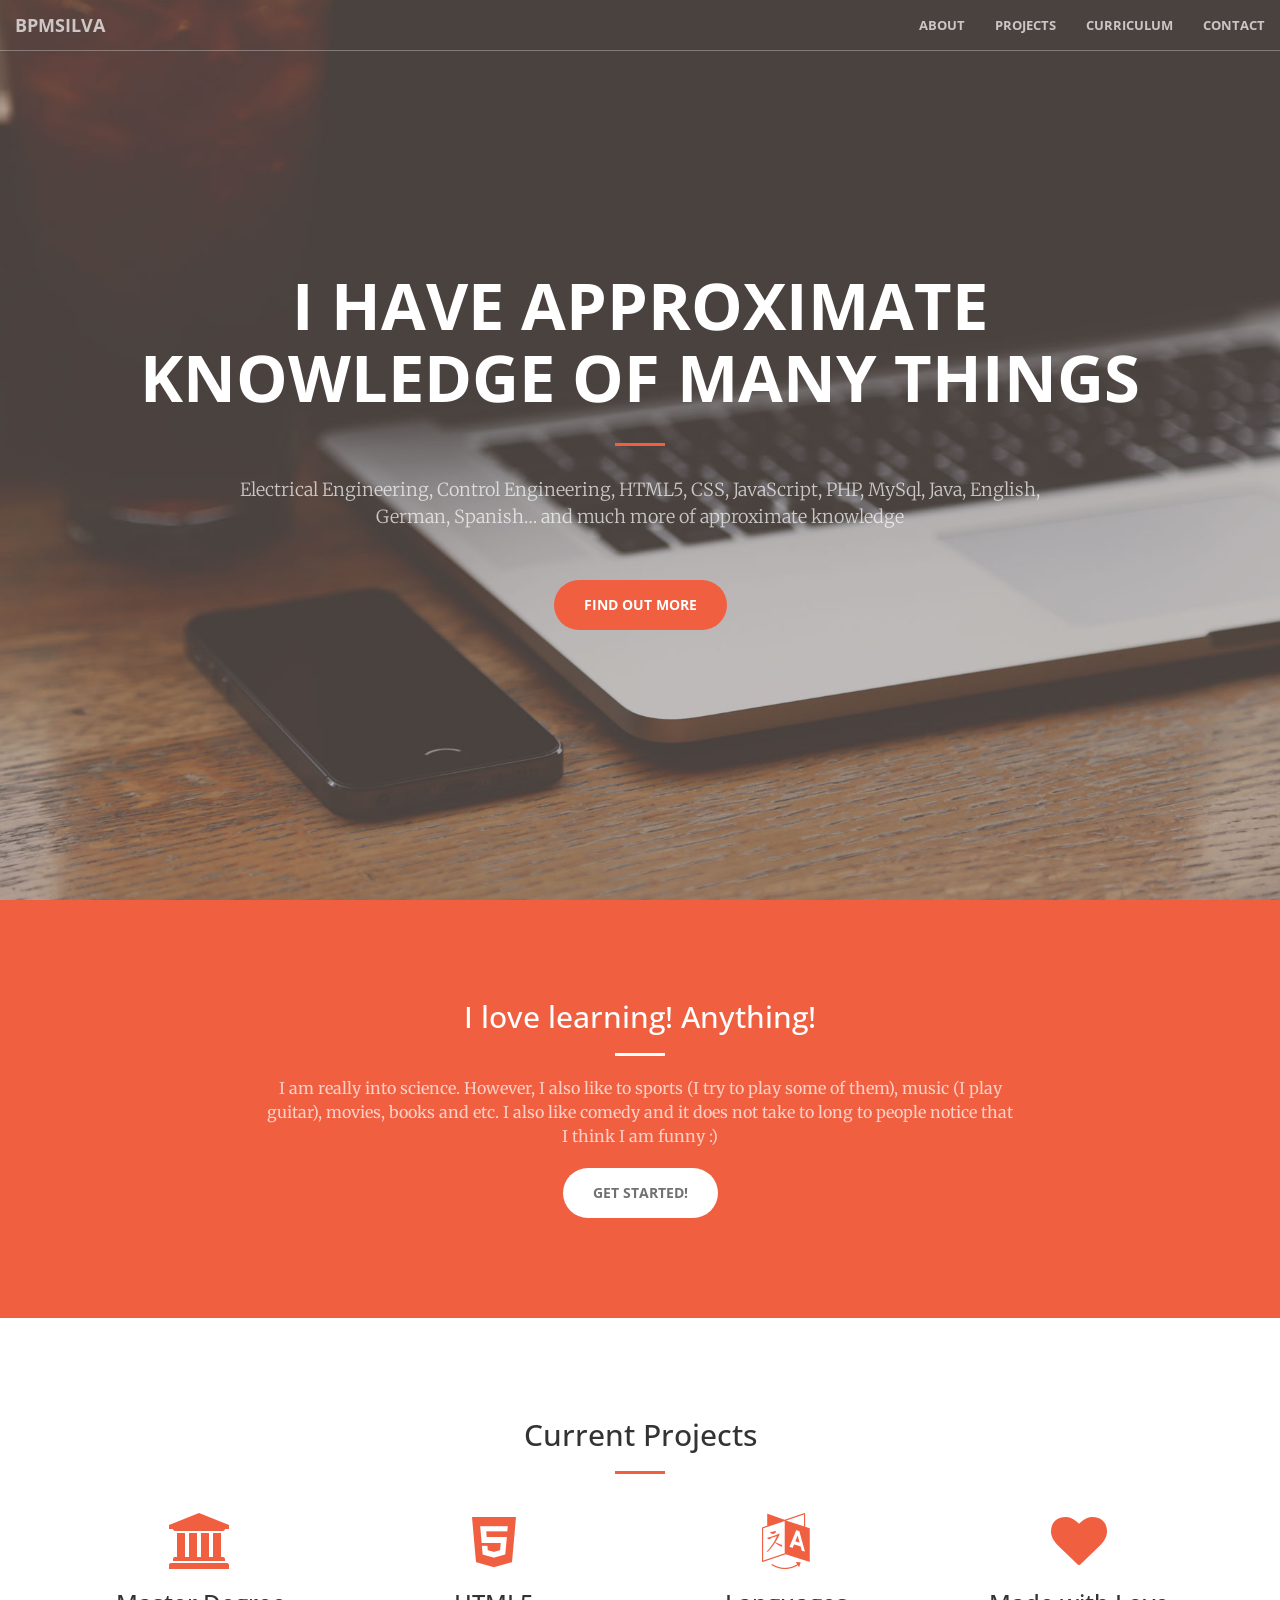
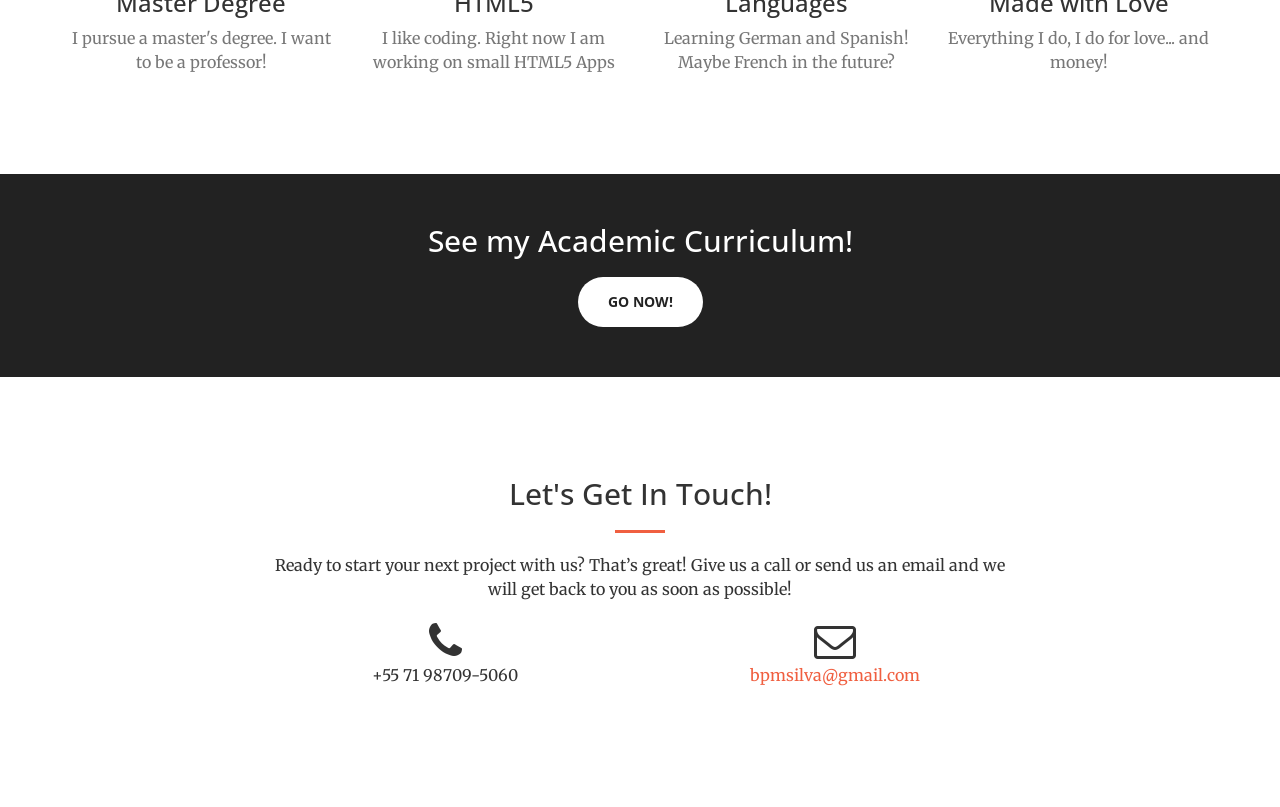
<file: index.html>
<!DOCTYPE html>
<html lang="en-us">
    <head>
        <meta charset="utf-8">
<meta http-equiv="X-UA-Compatible" content="IE=edge">
<meta name="viewport" content="width=device-width, initial-scale=1">
<meta name="author" content="Bernardo Peters Menezes Silva">
<meta name="description" content="Brazilian electrical engineer, working on my master">
<meta name="generator" content="Hugo 0.15" />
<title>bpmsilva&#39;s website</title>
<!-- Favicon -->
<link rel="shortcut icon" href="http://bpmsilva.github.io/favicon.ico">
<!-- Bootstrap Core CSS -->
<link rel="stylesheet" href="http://bpmsilva.github.io/css/bootstrap.min.css" type="text/css">
<!-- Custom Fonts -->
<link href='https://fonts.googleapis.com/css?family=Open+Sans:300italic,400italic,600italic,700italic,800italic,400,300,600,700,800' rel='stylesheet' type='text/css'>
<link href='https://fonts.googleapis.com/css?family=Merriweather:400,300,300italic,400italic,700,700italic,900,900italic' rel='stylesheet' type='text/css'>
<link rel="stylesheet" href="http://bpmsilva.github.io/font-awesome/css/font-awesome.min.css" type="text/css">
<!-- Plugin CSS -->
<link rel="stylesheet" href="http://bpmsilva.github.io/css/animate.min.css" type="text/css">
<!-- Custom CSS -->
<link rel="stylesheet" href="http://bpmsilva.github.io/css/creative.css" type="text/css">
<link rel="stylesheet" href="http://bpmsilva.github.io/css/modals.css" type="text/css">
<!-- HTML5 Shim and Respond.js IE8 support of HTML5 elements and media queries -->
<!-- WARNING: Respond.js doesn't work if you view the page via file:// -->
<!--[if lt IE 9]>
        <script src="https://oss.maxcdn.com/libs/html5shiv/3.7.0/html5shiv.js"></script>
        <script src="https://oss.maxcdn.com/libs/respond.js/1.4.2/respond.min.js"></script>
<![endif]-->

    </head>
    <body id="page-top">

        <!-- NAVIGATION -->
<nav id="mainNav" class="navbar navbar-default navbar-fixed-top">
    <div class="container-fluid">
        <!-- Brand and toggle get grouped for better mobile display -->
        <div class="navbar-header">
            <button type="button" class="navbar-toggle collapsed" data-toggle="collapse" data-target="#bs-example-navbar-collapse-1">
                <span class="sr-only">Toggle navigation</span>
                <span class="icon-bar"></span>
                <span class="icon-bar"></span>
                <span class="icon-bar"></span>
            </button>
            <a class="navbar-brand page-scroll" href="#page-top">bpmsilva</a>
        </div>
        <!-- Collect the nav links, forms, and other content for toggling -->
        <div class="collapse navbar-collapse" id="bs-example-navbar-collapse-1">
            <ul class="nav navbar-nav navbar-right">
                <li>
                    <a class="page-scroll" href="#about">About</a>
                </li>
                <li>
                    <a class="page-scroll" href="#services">Projects</a>
                </li>
                <li>
                    <a class="page-scroll" href="#portfolio">Curriculum</a>
                </li>
                <li>
                    <a class="page-scroll" href="#contact">Contact</a>
                </li>
            </ul>
        </div>
        <!-- /.navbar-collapse -->
    </div>
    <!-- /.container-fluid -->
</nav>


        <!-- HEADER -->
<header>
    <div class="header-content">
        <div class="header-content-inner">
            <h1>I have approximate knowledge of many things</h1>
            <hr>
            <p>Electrical Engineering, Control Engineering, HTML5, CSS, JavaScript, PHP, MySql, Java, English, German, Spanish&hellip; and much more of approximate knowledge</p>
            <a href="#about" class="btn btn-primary btn-xl page-scroll">Find out more</a>
        </div>
    </div>
</header>

        <!-- ABOUT -->
<section class="bg-primary" id="about">
    <div class="container">
        <div class="row">
            <div class="col-lg-8 col-lg-offset-2 text-center">
                <h2 class="section-heading">I love learning! Anything!</h2>
                <hr class="light">
                <p class="text-faded">I am really into science. However, I also like to sports (I try to play some of them), music (I play guitar), movies, books and etc. I also like comedy and it does not take to long to people notice that I think I am funny :)</p>
                <a href="#" class="btn btn-default btn-xl">Get started!</a>
            </div>
        </div>
    </div>
</section>

        <!-- SERVICES -->
<section id="services">
    <div class="container">
        <div class="row">
            <div class="col-lg-12 text-center">
                <h2 class="section-heading">Current Projects</h2>
                <hr class="primary">
            </div>
        </div>
    </div>
    <div class="container">
        <div class="row">
            
            <div class="col-lg-3 col-md-6 text-center">
                <div class="service-box">
                    <i class="fa fa-4x fa fa-university wow bounceIn text-primary"></i>
                    <h3>Master Degree</h3>
                    <p class="text-muted">I pursue a master&#39;s degree. I want to be a professor!</p>
                </div>
            </div>
            
            <div class="col-lg-3 col-md-6 text-center">
                <div class="service-box">
                    <i class="fa fa-4x fa-html5 wow bounceIn text-primary"></i>
                    <h3>HTML5</h3>
                    <p class="text-muted">I like coding. Right now I am working on small HTML5 Apps</p>
                </div>
            </div>
            
            <div class="col-lg-3 col-md-6 text-center">
                <div class="service-box">
                    <i class="fa fa-4x fa fa-language wow bounceIn text-primary"></i>
                    <h3>Languages</h3>
                    <p class="text-muted">Learning German and Spanish! Maybe French in the future?</p>
                </div>
            </div>
            
            <div class="col-lg-3 col-md-6 text-center">
                <div class="service-box">
                    <i class="fa fa-4x fa-heart wow bounceIn text-primary"></i>
                    <h3>Made with Love</h3>
                    <p class="text-muted">Everything I do, I do for love... and money!</p>
                </div>
            </div>
            
        </div>
    </div>
</section>

        <section class="no-padding" id="portfolio">
    <div class="container-fluid">
        <div class="row no-gutter">
            
        </div>
    </div>
</section>

        <!-- ASIDE -->
<aside class="bg-dark">
    <div class="container text-center">
        <div class="call-to-action">
            <h2>See my Academic Curriculum!</h2>
            <a href="//buscatextual.cnpq.br/buscatextual/visualizacv.do?id=K8188378A7" class="btn btn-default btn-xl wow tada">Go Now!</a>
        </div>
    </div>
</aside>

        <!-- CONTACT -->
<section id="contact">
    <div class="container">
        <div class="row">
            <div class="col-lg-8 col-lg-offset-2 text-center">
                <h2 class="section-heading">Let&#39;s Get In Touch!</h2>
                <hr class="primary">
                <p>Ready to start your next project with us? That&rsquo;s great! Give us a call or send us an email and we will get back to you as soon as possible!</p>
            </div>
            <div class="col-lg-4 col-lg-offset-2 text-center">
                <i class="fa fa-phone fa-3x wow bounceIn"></i>
                <p>&#43;55 71 98709-5060</p>
            </div>
            <div class="col-lg-4 text-center">
                <i class="fa fa-envelope-o fa-3x wow bounceIn" data-wow-delay=".1s"></i>
                <p><a href="mailto:bpmsilva@gmail.com">bpmsilva@gmail.com</a></p>
            </div>
        </div>
    </div>
</section>


        <!-- Portfolio Modals -->


        <!-- jQuery -->
<script src="http://bpmsilva.github.io/js/jquery.js"></script>
<!-- Bootstrap Core JavaScript -->
<script src="http://bpmsilva.github.io/js/bootstrap.min.js"></script>
<!-- Plugin JavaScript -->
<script src="http://bpmsilva.github.io/js/jquery.easing.min.js"></script>
<script src="http://bpmsilva.github.io/js/jquery.fittext.js"></script>
<script src="http://bpmsilva.github.io/js/wow.min.js"></script>
<!-- Custom Theme JavaScript -->
<script src="http://bpmsilva.github.io/js/creative.js"></script>

    </body>
</html>
</file>
